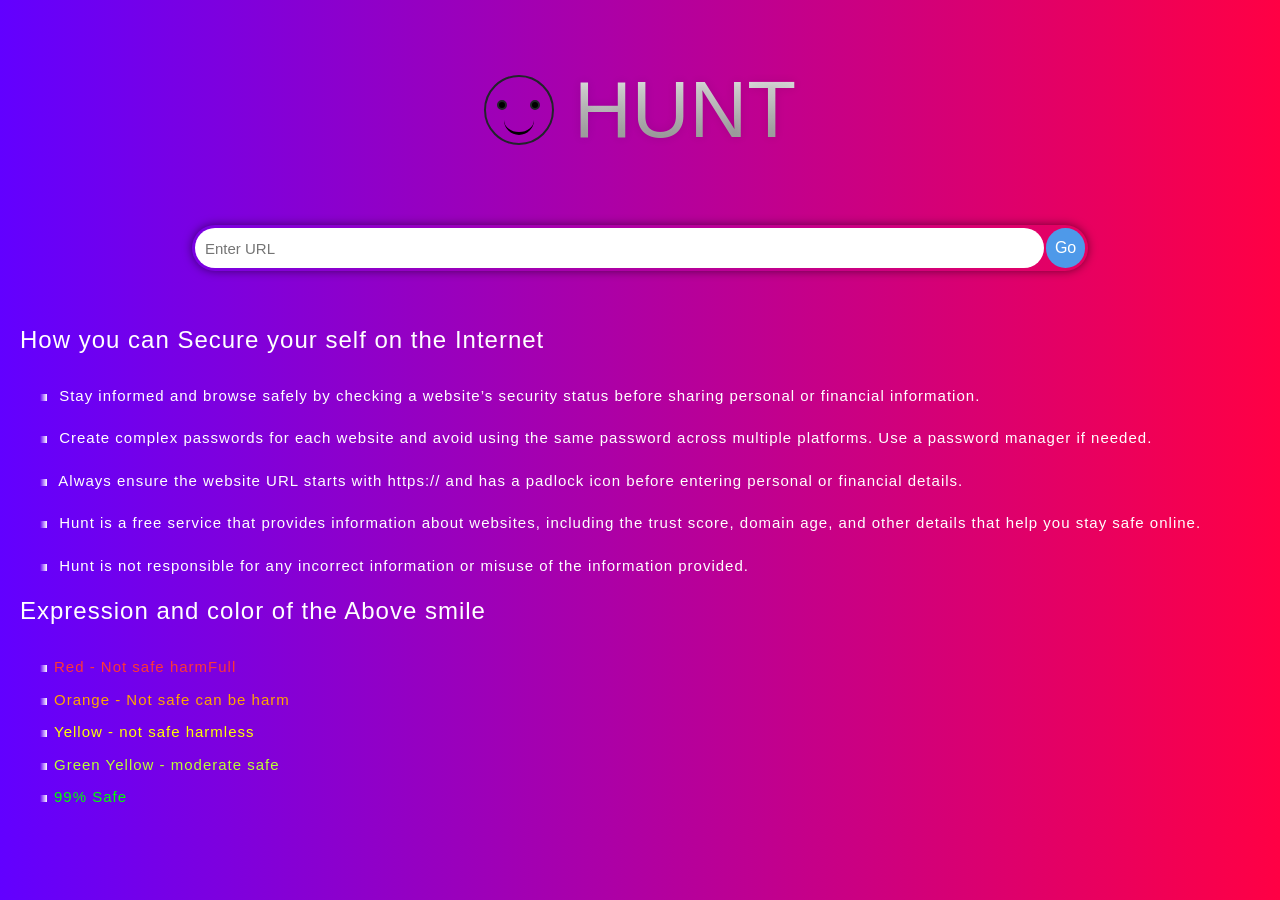
<file: public/index.html>
<!DOCTYPE html>
<html lang="en">

<head>
    <meta charset="UTF-8">
    <meta name="viewport" content="width=device-width, initial-scale=1.0">
    <link rel="stylesheet" href="https://stackpath.bootstrapcdn.com/bootstrap/4.5.2/css/bootstrap.min.css">
    <link rel="stylesheet" href="styles.css">
    <title>hunt</title>
</head>

<body>
    <div class="headings">
        <div class="title">
            <div class="indicator" id="indicator">
                <div class="indicator-eyes">
                    <div class="indicator-eye"></div>
                    <div class="indicator-eye"></div>
                </div>
                <div class="expression-normal" id="expression"></div>
            </div>
            HUNT
        </div>
    </div>
    <div class="search-container">
        <div class="search">
            <input placeholder="Enter URL" type="text" id="search_content">
            <button type="submit" id="search_button">Go</button>
        </div>
    </div>
    <div id="search_result" class="search_result">
        <div class="results-summary-container" id="results-summary-container">
            <div class="results-summary-container__result">
                <div class="heading-tertiary">Trust Score</div>
                <div class="result-box">
                    <div class="heading-primary" id="web-score">00</div>
                    <p class="result">of 100</p>
                </div>
            </div>
            <div class="results-summary-container__options">
                <div class="heading-secondary heading-secondary--color">Summary</div>
                <div class="summary-result-options">
                    <div class="result-option result-option-https">
                        <div class="icon-box">
                            <span class="icon-text">HTTPS</span>
                        </div>
                        <div class="result-box">
                            <div id="httpsBlock"></div>
                        </div>
                    </div>
                    <div class="result-option result-option-sslc">
                        <div class="icon-box">
                            <span class="icon-text">SSL Certificate</span>
                        </div>
                        <div class="result-box">
                            <div id="sslc"></div>
                        </div>
                    </div>
                    <div class="result-option result-option-authCred">
                        <div class="icon-box">
                            <span class="icon-text">Author Credentials</span>
                        </div>
                        <div class="result-box">
                            <div id="acd"></div>
                        </div>
                    </div>
                    <div class="result-option result-option-domain">
                        <div class="icon-box">
                            <span class="icon-text">Domain</span>
                        </div>
                        <div class="result-box">
                            <div id="domainId"></div>
                        </div>
                    </div>
                    <div class="result-option result-option-Age">
                        <div class="icon-box">
                            <span class="icon-text">Age</span>
                        </div>
                        <div class="result-box">
                            <div id="age"></div>
                        </div>
                    </div>
                </div>
            </div>
        </div>
        <br />

        <!--details-->
        <div class="details" id="details">
            <details>
                <div class="detail-Inside">
                    <details>
                        <summary>Key facts</summary>
                        <div class="detail-box">
                            <div class="keyPoints">
                                <span>Website Type</span>
                                <span id="websiteType" class="keyText"></span>
                            </div>
                            <div class="keyPoints">
                                <span>Domain Age</span>
                                <span id="DomainAge" class="keyText"></span>
                            </div>
                            <div class="keyPoints">
                                <span>Alexa Rank</span>
                                <span id="alexaRank" class="keyText"></span>
                            </div>
                        </div>
                    </details>

                    <details>
                        <summary>Organization Details</summary>
                        <div class="detail-box">
                            <div class="keyPoints">
                                <span>Organization</span>
                                <span id="organization" class="keyText"></span>
                            </div>
                            <div class="keyPoints">
                                <span>OfficialW ebsite</span>
                                <span id="officialWebsite" class="keyText"></span>
                            </div>
                            <div class="keyPoints">
                                <span>Country</span>
                                <span id="organizationCountry" class="keyText"></span>
                            </div>
                            <div class="keyPoints">
                                <span>State</span>
                                <span id="organizationState" class="keyText"></span>
                            </div>
                            <div class="keyPoints">
                                <span>City</span>
                                <span id="organizationCity" class="keyText"></span>
                            </div>
                        </div>
                    </details>

                    <details>
                        <summary>Who is</summary>
                        <div class="detail-box">
                            <div class="keyPoints">
                                <span>Name</span>
                                <span id="websiteName" class="keyText"></span>
                            </div>
                            <div class="keyPoints">
                                <span>Domain Extension</span><br>
                                <span id="domainExtension" class="keyText"></span>
                            </div>
                            <div class="keyPoints">
                                <span>Register Website</span>
                                <span id="Reg-Web" class="keyText"></span>
                            </div>
                            <div class="keyPoints">
                                <span>IP</span>
                                <span id="IP" class="keyText"></span>
                            </div>
                            <div class="keyPoints">
                                <span>SSL Certificate</span>
                                <span id="ssl-cert" class="keyText"></span>
                            </div>
                            <div class="keyPoints">
                                <span>Valid Till</span>
                                <span id="validTill" class="keyText"></span>
                            </div>
                            <div class="keyPoints">
                                <span>Reputation</span>
                                <span id="reputation" class="keyText"></span>
                            </div>
                        </div>
                    </details>
                    <details>
                        <summary>Security</summary>
                        <div class="detail-box">
                            <div class="keyPoints">
                                <span>Malware</span>
                                <span id="malware" class="keyText"></span>
                            </div>
                            <div class="keyPoints">
                                <span>Phishing</span>
                                <span id="phishing" class="keyText"></span>
                            </div>
                            <div class="keyPoints">
                                <span>Scam</span>
                                <span id="scam" class="keyText"></span>
                            </div>
                            <div class="keyPoints">
                                <span>Spam</span>
                                <span id="spam" class="keyText"></span>
                            </div>
                            <div class="keyPoints">
                                <span>Safe Browsing</span>
                                <span id="safeBrowsing" class="keyText"></span>
                            </div>
                        </div>
                    </details>
                    <details>
                        <summary>Registrant</summary>
                        <div class="detail-box">
                            <div class="keyPoints">
                                <span>Name</span>
                                <span id="registrantName" class="keyText"></span>
                            </div>
                            <div class="keyPoints">
                                <span>Organization</span><br>
                                <span id="registrantOrganization" class="keyText"></span>
                            </div>
                            <div class="keyPoints">
                                <span>Country</span>
                                <span id="registrantCountry" class="keyText"></span>
                            </div>
                            <div class="keyPoints">
                                <span>State</span>
                                <span id="registrantState" class="keyText"></span>
                            </div>
                            <div class="keyPoints">
                                <span>City</span>
                                <span id="registrantCity" class="keyText"></span>
                            </div>
                            <div class="keyPoints">
                                <span>Street<br></span>
                                <span id="registrantStreet" class="keyText"></span>
                            </div>
                            <div class="keyPoints">
                                <span>Postal Code</span>
                                <span id="registrantPostalCode" class="keyText"></span>
                            </div>
                            <div class="keyPoints">
                                <span>Phone</span>
                                <span id="registrantPhone" class="keyText"></span>
                            </div>
                            <div class="keyPoints">
                                <span>Email</span>
                                <span id="registrantEmail" class="keyText"></span>
                            </div>
                        </div>
                    </details>
                </div>
            </details>
        </div>
        <!-- description -->
        <details class="description-container">
            <summary>Description</summary>
            <div id="description-container" class="description"></div>
            <p class="declaration">Declaration</p>
            <p id="declaration" class="description"></p>
        </details>
    </div>
    <!-- no result -->
    <div class="" id="blank"></div>
    <!-- Disclaimer -->
    <div class="disclaimer" id="disclaimer">
        <h4 class="disclaimer-heading">How you can Secure your self on the Internet</h4>
        <li class="disclaimer-text">
            Stay informed and browse safely by checking a website’s security status before sharing personal or
            financial
            information.
        </li>
        <li class="disclaimer-text">
            Create complex passwords for each website and avoid using the same password across multiple platforms.
            Use a
            password manager if needed.
        </li>
        <li class="disclaimer-text">
            Always ensure the website URL starts with https:// and has a padlock icon before entering personal or
            financial details.
        </li>
        <li class="disclaimer-text">
            Hunt is a free service that provides information about websites, including the trust score, domain age,
            and
            other details that help you stay safe online.
        </li>
        <li class="disclaimer-text">
            Hunt is not responsible for any incorrect information or misuse of the information provided.
        </li>
        <h4 class="disclaimer-heading">Expression and color of the Above smile</h4>
        <li class="disclaimer-text emoji-info" style="color: rgb(253, 54, 54);">Red - Not safe harmFull</li>
        <li class="disclaimer-text emoji-info" style="color: orange;">Orange - Not safe can be harm</li>
        <li class="disclaimer-text emoji-info" style="color: yellow;">Yellow - not safe harmless</li>
        <li class="disclaimer-text emoji-info" style="color: rgb(187, 255, 50);">Green Yellow - moderate safe </li>
        <li class="disclaimer-text emoji-info" style="color: rgb(4, 255, 4);">99% Safe </li>

    </div>
    <div id="background" class="background">
        <section class="dots-container" id="loading">
            <div class="dot"></div>
            <div class="dot"></div>
            <div class="dot"></div>
            <div class="dot"></div>
            <div class="dot"></div>
        </section>
    </div>
    <script src="script.js"></script>
</body>

</html>
</file>
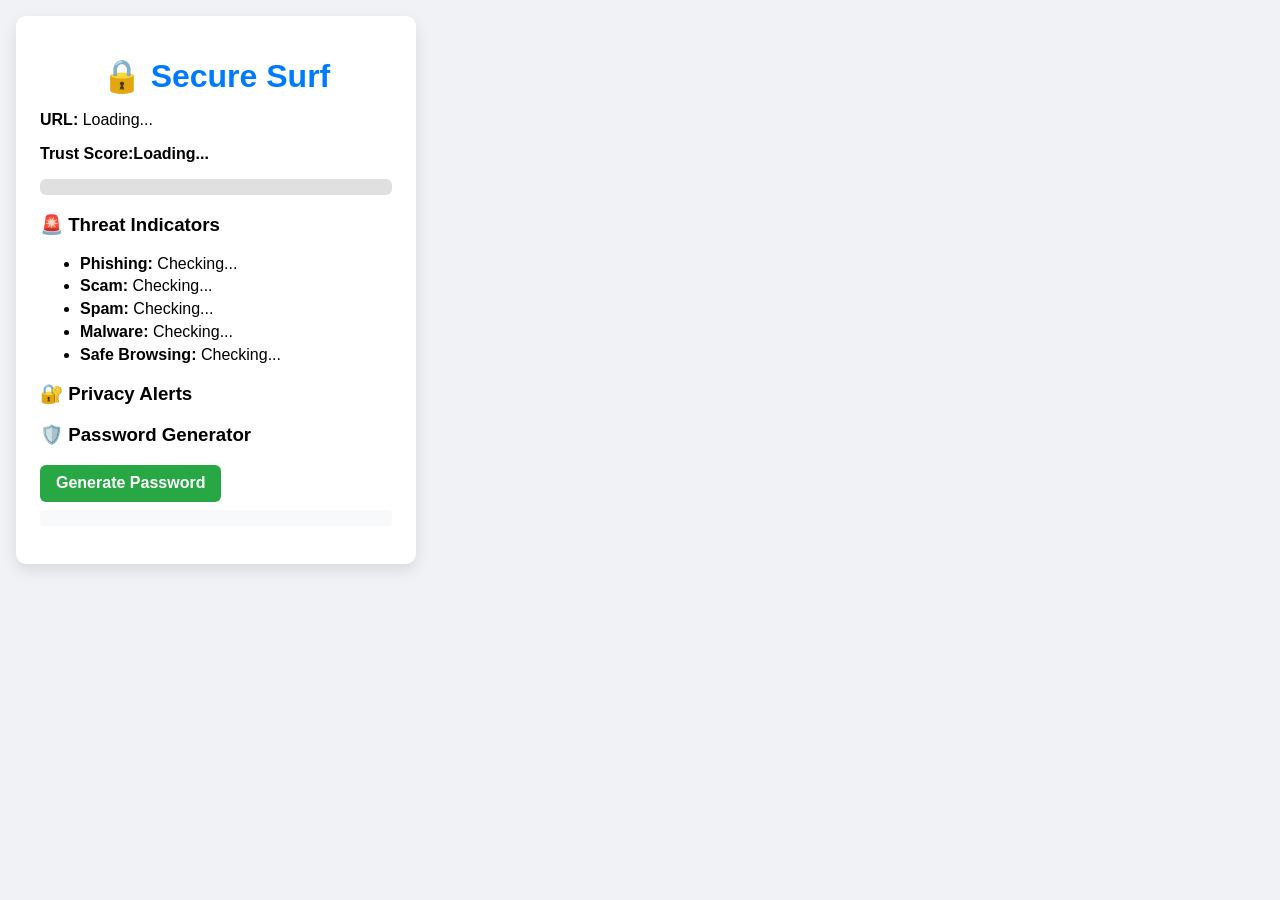
<file: extension/popup.html>
<!DOCTYPE html>
<html lang="en">
<head>
    <meta charset="UTF-8">
    <title>SecureSurf</title>
    <link rel="stylesheet" href="styles.css">
</head>
<body>
    <div class="container">
        <h1 class="title">🔒 Secure Surf</h1>

        <div class="section">
            <p><strong>URL:</strong> <span id="url">Loading...</span></p>
            <p><strong>Trust Score:</strong><span id="score" class="score">Loading...</span></p>
            <div class="indicator-background" id="indicator-background"><span id="indicator" ></span></div>
        </div>

        <div class="section">
            <h3>🚨 Threat Indicators</h3>
            <ul class="indicators">
                <li><strong>Phishing:</strong> <span id="phishing">Checking...</span></li>
                <li><strong>Scam:</strong> <span id="scam">Checking...</span></li>
                <li><strong>Spam:</strong> <span id="spam">Checking...</span></li>
                <li><strong>Malware:</strong> <span id="malware">Checking...</span></li>
                <li><strong>Safe Browsing:</strong> <span id="safeBrowsing">Checking...</span></li>
            </ul>
        </div>

        <div class="section">
            <h3>🔐 Privacy Alerts</h3>
            <ul id="privacyAlerts" class="alerts"></ul>
        </div>

        <div class="section">
            <h3>🛡️ Password Generator</h3>
            <button id="generatePwd" class="btn">Generate Password</button>
            <p id="password" class="password-output"></p>
        </div>
    </div>
    <script src="popup.js"></script>
</body>
</html>
</file>
<file: public/styles.css>
body {
    font-family: "Hanken Grotesk", sans-serif;;
    overflow-y: scroll;
    overflow-x: hidden;
    background: linear-gradient(to right, rgb(98, 0, 255), rgb(255, 0, 68));
}
.headings{
    display: flex;
    justify-content: center;
    margin: 25px;
}
.title {
    display: flex;
    text-align: center;
    font-size: 80px;
    margin: 25px 0px 0px 0px;
    background: linear-gradient(to bottom, rgb(255, 255, 255), rgb(125, 125, 125)); /* Gradient colors */
    background-clip: text;
    -webkit-text-fill-color: transparent;
    text-shadow: 0 0 10px rgba(0, 0, 0, 0.1);
}

/*Indicator*/
.indicator{
    display: flex;
    flex-direction: column;
    justify-content: space-around;
    border: 2px solid;
    border-radius: 50px;
    width: 70px;
    height: 70px;
    margin: 25px 20px 0px 0px;
}

.indicator-eyes{
    display: flex;
    flex-direction: row;
    justify-content: space-around;
    margin-top: 15px;
}

.indicator-eye{
    border: 2px solid;
    border-radius: 50px;
    width: 10px;
    height: 10px;
    background-color: black;
}

.expression-Bad{
    border-top: 3px solid black;
    border-radius: 15px;
    height: 30px;
    width: 30px;
    margin: 5px 0px 0px 18px;

}

.expression-notBad{
    border-top: 3px solid black;
    border-radius: 15px;
    height: 15px;
    width: 30px;
    margin: -8px 0px 0px 18px;
}

.expression-ok{
    border-bottom: 3px solid black;
    border-radius: 15px;
    width: 30px;
    margin: -8px 0px 0px 18px;

}
.expression-Good{
    border-bottom: 3px solid black;
    border-radius: 15px;
    height: 20px;
    width: 30px;
    margin: -8px 0px 0px 18px;

}
.expression-VeryGood{
    border-bottom: 3px solid black;
    border-radius: 15px;
    height: 30px;
    width: 30px;
    margin: -20px 0px 0px 18px;

}
.expression-normal{
    border-bottom: 3px solid black;
    border-radius: 15px;
    height: 30px;
    width: 30px;
    margin: -20px 0px 0px 18px;

}

/* search bar / container */

.search-container {
    display: flex;
    position: relative;
    flex-direction: column;
    text-align: center;
    align-items: center;
    justify-content: center;
    max-width: 800px auto;
    margin: 55px 0px 30px 0px;
}

.search {
    display: flex;
    width: 70%;
    max-width: 600px 0;
    border-radius: 25px;
    padding: 3px;
    box-shadow: 0 0 10px rgba(0, 0, 0, 0.5);
}

.search input[type="text"] {
    width: 98%;
    max-width: 300px auto;
    height: 40px;
    padding: 10px;
    font-size: 15px;
    border: none;
    border-radius: 25px;
}

.search button[type="submit"] {
    background-color: #4e99e9;
    border: none;
    color: #fff;
    cursor: pointer;
    width: 40px;
    height: 40px;
    padding: 0px;
    margin-left: 2.5px;
    border-radius: 25px;
    transition: .5s ease;
}


/*summary*/
.search_result{
    display: flex;
    flex-direction: column;
    align-items: center;
    gap: 10px;
    padding: 10px;
}
.results-summary-container {
    font-family: "Hanken Grotesk", sans-serif;
    display: flex;
    flex-direction: row;
    width: 80%;
    max-width: 500px auto;
    height: 500px auto;
    gap: 10px;
    padding: 10px;
    border-radius: 10px;
    box-shadow: 0px 0px 10px rgba(0, 0, 0, 0.4);
    backface-visibility: hidden;
}

.heading-primary,
.heading-secondary,
.heading-tertiary {
    color: #ffffff;
    text-transform: capitalize;
    margin-bottom: 15px;
    letter-spacing: 1px;
}

.heading-primary {
    font-size: 36px;
    font-weight: 700;
    background-color: rgba(245, 245, 245, 0.8);
    background-clip: text;
    -webkit-text-fill-color: transparent;
    transform: scale(1.4);
}

.heading-secondary {
    font-size: 26px;
    font-weight: 700;
    margin-top: 15px;
    letter-spacing: 1px;
}

.heading-secondary--color {
    color: hsl(0, 0%, 100%);
}

.heading-tertiary {
    font-size: 30px;
    font-weight: 500;
    margin-bottom: 20px;
    color: hsl(221, 100%, 96%);
}

.paragraph {
    font-size: 30px;
    line-height: 1.6;
    color: hsl(221, 100%, 96%);
}

.paragraph-text-box {
    width: 100%;
}

.text-center {
    text-align: center;
}

.margin-1 {
    margin-bottom: 10px;
}

.results-summary-container__result {
    display: flex;
    flex-direction: column;
    text-align: center;
    align-items: center;
    justify-content: center;
    width: 100%;
    max-width: 300px auto;
    padding: 20px 10px;
    border: 1px solid rgba(0, 0, 0, 0.3);
    border-radius: 10px;

    .result-box {
        width: 150px ;
        height: 150px;
        border-radius: 50%;
        display: flex;
        border: 1px solid;
        flex-direction: column;
        align-items: center;
        justify-content: center;
        cursor: pointer;
    }

    .result {
        margin-top: -12px;
        font-size: 16px;
        font-weight: 400;
        color: rgba(245, 245, 245, 0.8);
    }
}

.results-summary-container__options {
    padding: 0 16px;
    width: 100%;
    border: 1px solid rgba(0, 0, 0, 0.3);
    border-radius: 10px;
}

.summary-result-options {
    display: flex;
    flex-direction: column;
    gap: 10px;
}

.result-option {
    width: 100%;
    height: 40px;
    display: flex;
    justify-content: space-between;
    align-items: center;
    padding: 10px;
    border: 1px solid rgba(0, 0, 0, 0.5);
    color: white;
    border-radius: 3px;
    cursor: pointer;
}

.result-option-Age{
    margin-bottom: 20px;
}
.icon-box {
    display: flex;
    font-size: 16px;
    align-items: center;
    gap: 2px;
}

.result-box {
    font-size: 16px;
    font-weight: 100;
}

.result-box span {
    font-size: 14px;
    color: hsl(224, 30%, 27%);
}

.btn {
    width: 100%;
    padding: 10px;
    color: #ffffff;
    background-image: linear-gradient(to right, #aa076b, #61045f);
    border: none;
    border-radius: 3px;
    font-size: 17px;
    text-transform: uppercase;
    letter-spacing: 2px;
    font-weight: 500;
    cursor: pointer;
    margin: 15px 0 30px 0;
    transition: all 0.3s;
}



.icon {
    cursor: pointer;
    filter: grayscale(1);
    transition: 0.3s linear;
}

.icon:hover {
    filter: grayscale(0);
}


/*details*/

.details {
    display: flex;
    position: relative;
    flex-direction: column;
    max-height: auto;
    max-width: 800px auto;
    width: 80%;
    font-size: 25px;
    color: white;
    padding: 20px;
    border-radius: 10px;
    box-shadow: 0 0 10px rgba(0, 0, 0, 0.5);
}

.detail-Inside{
    max-width: 800px auto;
    width: 90%;
    margin: 20px 20px;
    font-size: 20px;
}

.detail-box
{
    display: flex;
    flex-direction: column;
    align-items: flex-start;
    margin: 10px 5px;
    width: 100%;
}
.keyPoints {
    font-size: 17px;
    white-space: normal;
    position: relative;
    border: 1px solid rgba(0, 0, 0, 0.5);
    box-sizing: border-box;
    padding: 10px;
    width: 100%;
    max-height: 300px auto;
    height: auto;
    margin: 5px;
    color: rgb(255, 255, 255);
    display: flex;
    justify-content: space-between;
    align-items: center;
    border-radius: 3px;
}
.keyText{
    word-break: break-all;
    overflow-wrap: break-word;
    margin: 0px 0px 0px 20px;
}

/* descripton */

.description-container {
    position: relative;
    max-height: auto;
    max-width: 800px auto;
    width: 85%;
    margin: 30px 0px 0px 0px;
    font-size: 25px;
    color: white;
    padding: 20px;
    border-radius: 10px;
    box-shadow: 0 0 10px rgba(0, 0, 0, 0.5);
}


.description{
    margin: 30px 0px 0px 0px;
    font-size: 15px;
    max-width: 700px auto;
    word-wrap: 3px;
    word-spacing: 2px;
    letter-spacing: 1px;
    
}

/*loading */ 
.dots-container {
    display: flex;
    align-items: center;
    justify-content: center;
    height: 100%;
    width: 100%;
  }
  
  .dot {
    height: 20px;
    width: 20px;
    margin-right: 10px;
    border-radius: 10px;
    background-color: #b3d4fc;
    animation: pulse 1.5s infinite ease-in-out;
  }
  
  .dot:last-child {
    margin-right: 0;
  }
  
  .dot:nth-child(1) {
    animation-delay: -0.3s;
  }
  
  .dot:nth-child(2) {
    animation-delay: -0.1s;
  }
  
  .dot:nth-child(3) {
    animation-delay: 0.1s;
  }
  
  @keyframes pulse {
    0% {
      transform: scale(0.8);
      background-color: #b3d4fc;
      box-shadow: 0 0 0 0 rgba(178, 212, 252, 0.7);
    }
  
    50% {
      transform: scale(1.2);
      background-color: #6793fb;
      box-shadow: 0 0 0 10px rgba(178, 212, 252, 0);
    }
  
    100% {
      transform: scale(0.8);
      background-color: #b3d4fc;
      box-shadow: 0 0 0 0 rgba(178, 212, 252, 0.7);
    }
}
.background{
    display: block;
    background-color: rgba(0, 0, 0, 0.6);
    position: fixed;
    top: 0;
    height: 100%;
    width: 100%;
    transition: ease-in-out 0.5s;
}
.disclaimer{
    display: block;
    position: relative;
    color: white;
    text-wrap: wrap;
    max-height: auto;
    max-width: auto;
    margin: 55px 0px 0px 20px;
    letter-spacing: 1px;
    align-items: center;
    list-style: -webkit-gradient(linear, left top, right top, from(rgba(255, 253, 253, 0)), color-stop(100%, white), to(rgba(0, 0, 0, 0)));
    
}

.disclaimer-heading{
    color: white;
    margin: 20px 0px 30px 0px;
}

.disclaimer-text{
    font-size: 15px;
    color: white;
    margin: 20px 10px 10px 20px;
}

.emoji-info{
    font-size: 15px;
    margin-top: 10px;
}

/* error div */
.errordiv{
    border: 2px solid black;
    margin: 25px;
    height: auto;
    width: auto;
    font-size: 30px;
    color:rgb(253, 37, 37);
    background-color: rgba(255, 255, 255, 0.892);
}

@media (max-width: 800px) {
    .search input[type="text"]{
        width: 92%;
    }
    .results-summary-container,
    .details,
    .description-container{
        width: 95%;
    }
}

@media (max-width: 500px) {
    .results-summary-container {
        display: flex;
        flex-direction: column;
        gap: 10px;
    }
    .search,.search input[type="text"]{
        width: 90%;
    }
    .title{
        font-size: 60px;
        margin: 25px 0px 0px 0px;

    }
    .indicator{
        width: 50px;
        height: 50px;
        margin: 20px 20px 0px 0px;
        
    }
    .indicator-eye{
        width: 7px;
        height: 7px;
    }
    .expression-Bad,
    .expression-notBad,
    .expression-ok,
    .expression-Good,
    .expression-VeryGood,
    .expression-normal{
        height: 20px;
        width: 20px;
        margin: -12px 0px 0px 14px;
    }
    .detail-Inside{
        font-size: 18px;
    }
    .details,
    .description-container,
    .heading-secondary{
        font-size: 20px;
    }
    
    .keyPoints{
        font-size: 15px;
    }
    .disclaimer-heading{
        font-size: 19px;
    }
    .results-summary-container,
    .details,
    .description-container{
        width: 90%;
    }
    
}
</file>
<file: extension/styles.css>
body {
    width: 400px;
    min-width: 360px;
    max-width: 500px;
    font-family: 'Segoe UI', sans-serif;
    background-color: #f0f2f5;
    margin: 0;
    padding: 1rem;
}

.container {
    max-width: 500px;
    width: 100%;
    box-sizing: border-box;
    background: #fff;
    padding: 1.2rem 1.5rem;
    border-radius: 10px;
    box-shadow: 0 6px 16px rgba(0, 0, 0, 0.1);
    margin: auto;
}

.title {
    text-align: center;
    color: #007bff;
    margin-bottom: 1rem;
}

.section {
    margin-bottom: 1.2rem;
}

.score {
    font-weight: bold;
}

.indicator-background {
    margin-top: 0.5rem;
    padding: 0.5rem;
    border-radius: 6px;
    background-color: #e0e0e0;
    font-size: 1rem;
    text-align: center;
    color: white;
}

.indicators li,
.alerts li {
    margin-bottom: 0.3rem;
}

.btn {
    background-color: #28a745;
    color: white;
    border: none;
    padding: 0.6rem 1rem;
    font-size: 1rem;
    font-weight: bold;
    border-radius: 6px;
    cursor: pointer;
    transition: background-color 0.2s ease;
}

.btn:hover {
    background-color: #218838;
}

.password-output {
    font-family: monospace;
    font-size: 15px;
    margin-top: 0.5rem;
    background: #f8f9fa;
    padding: 0.5rem;
    border-radius: 4px;
    word-break: break-word;
}
</file>
